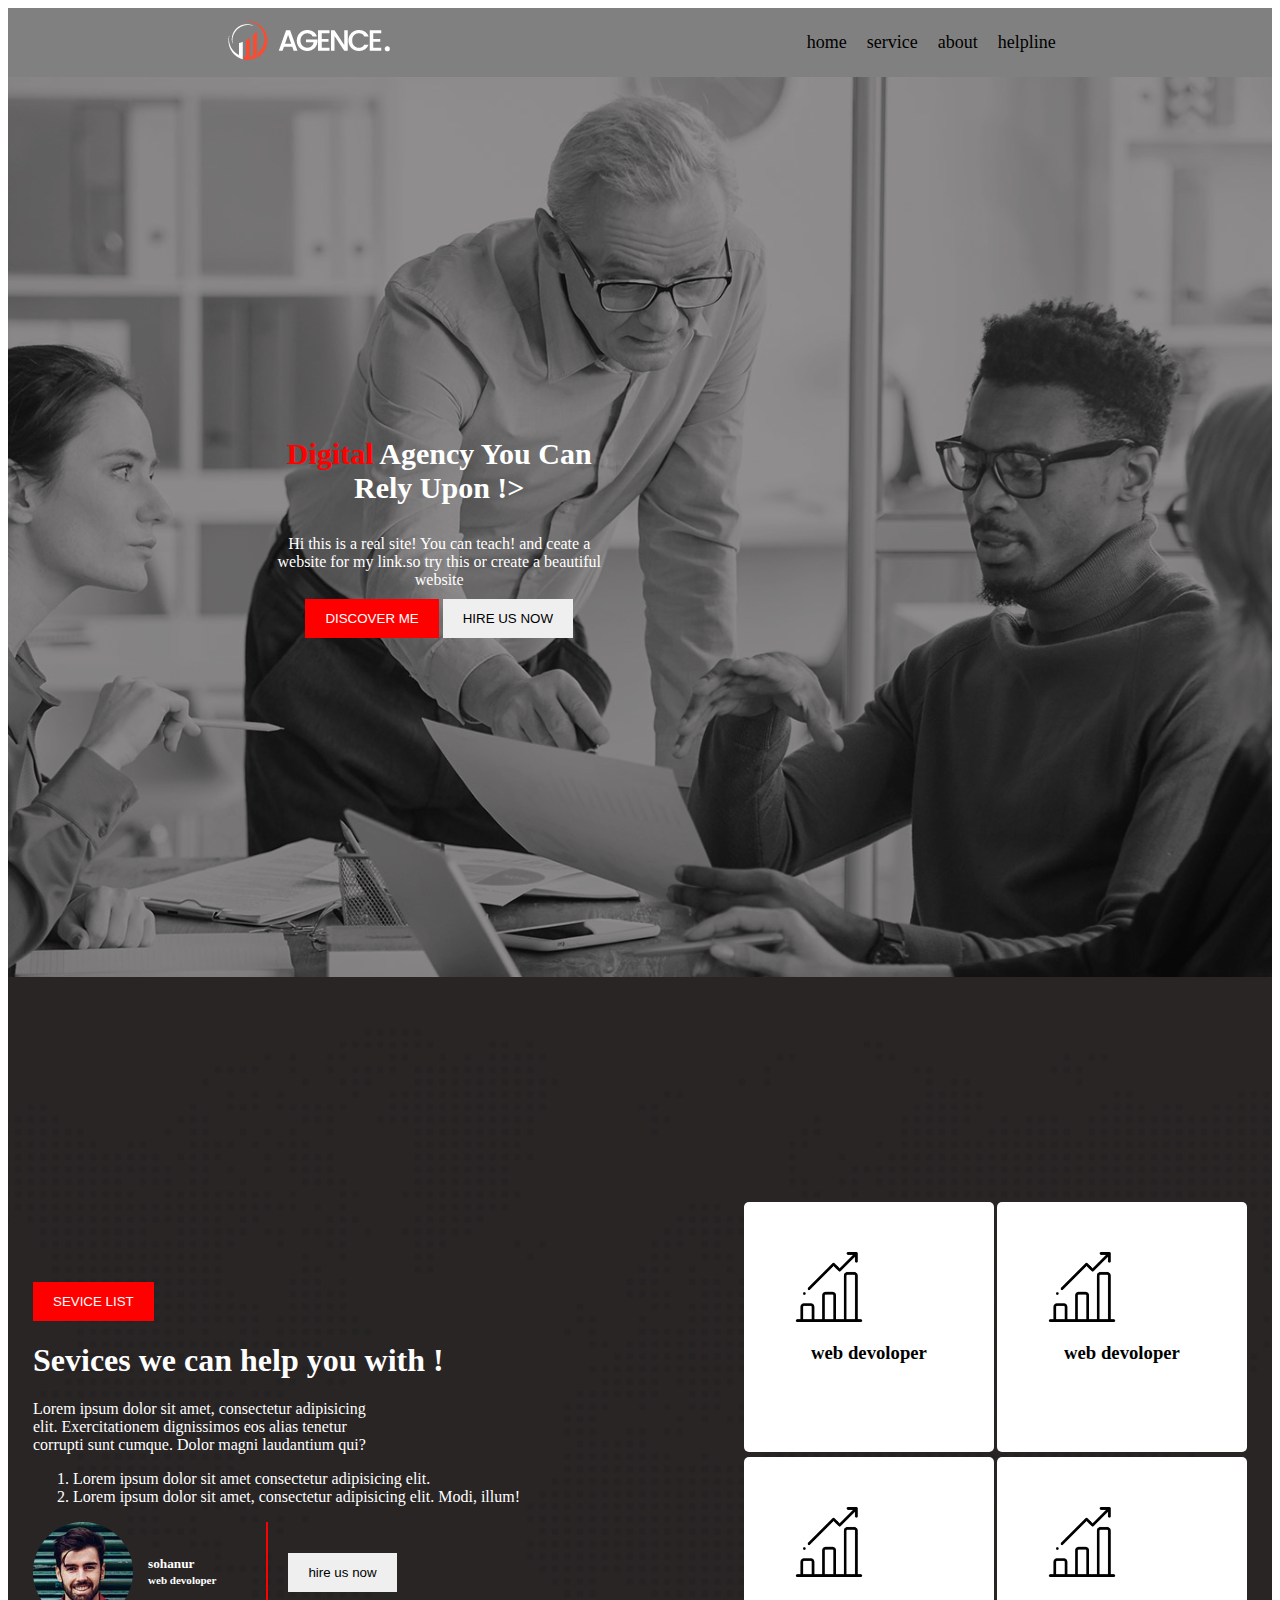
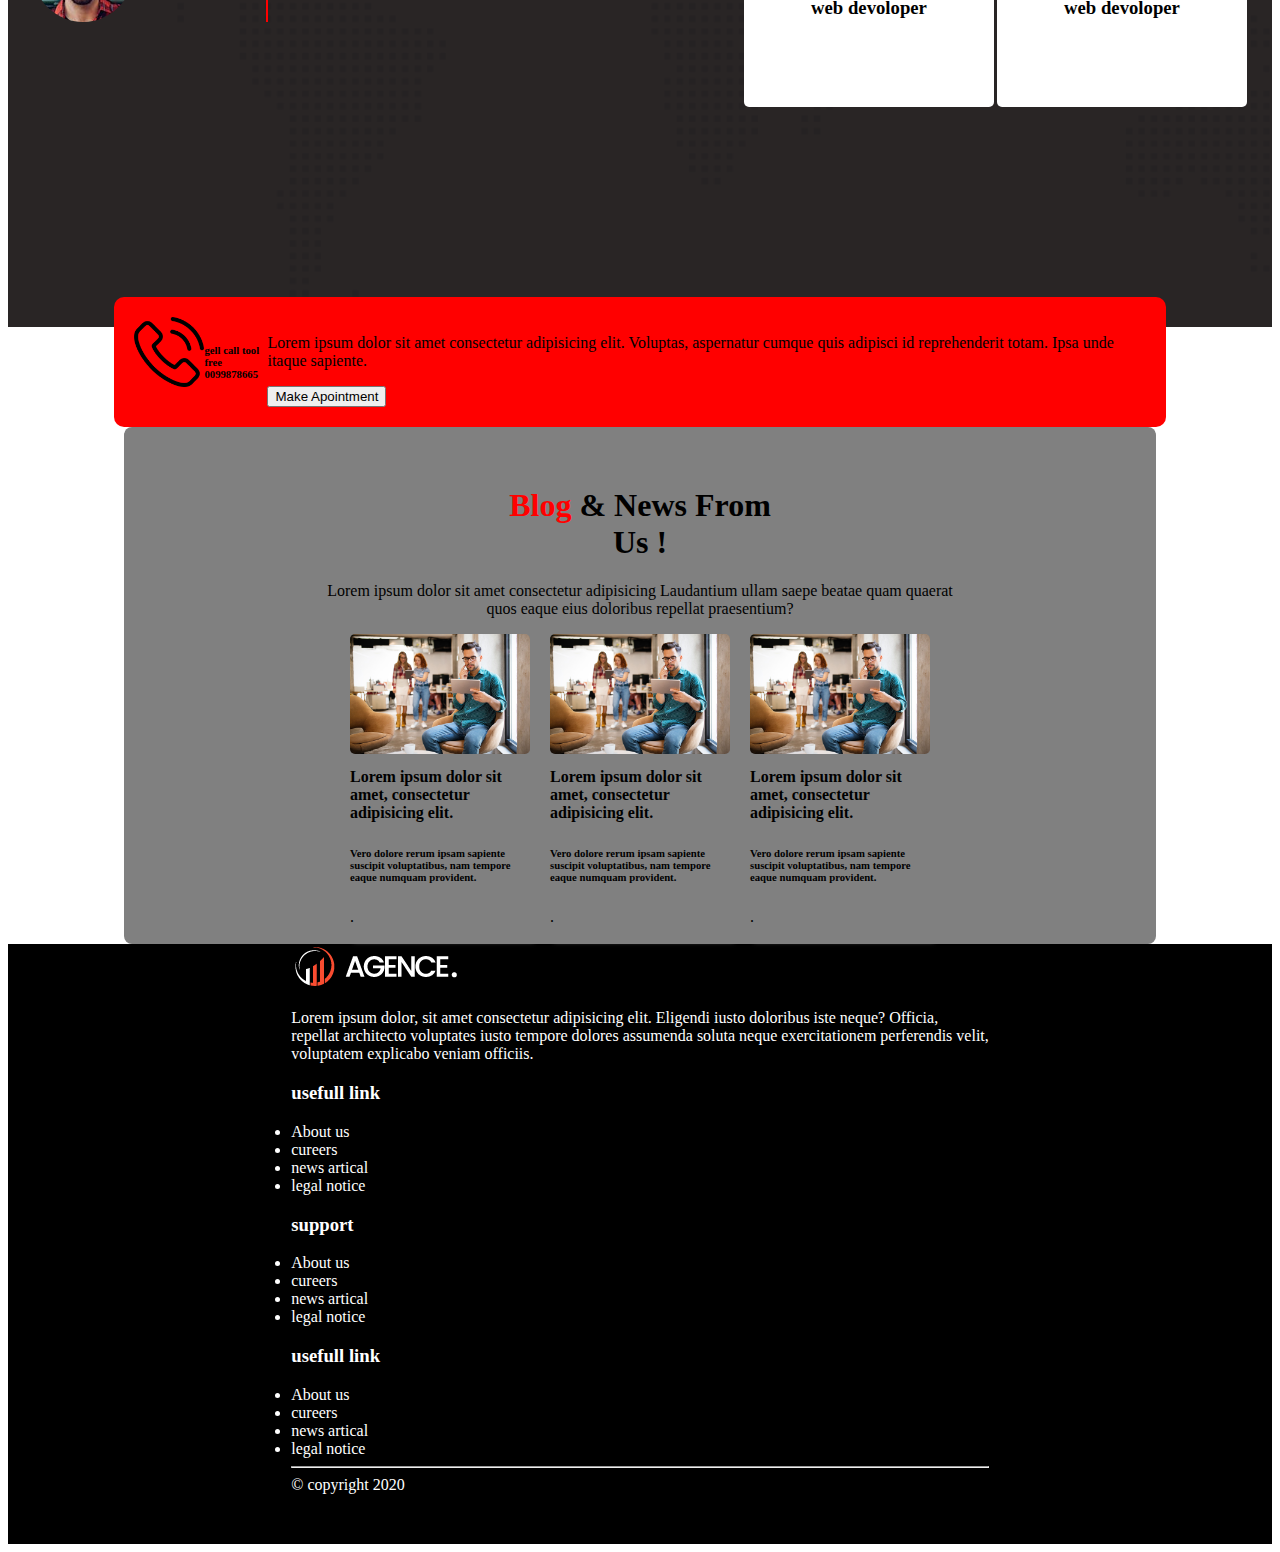
<file: asset/index.html>
<!DOCTYPE html>
<html lang="en">

<head>
    <meta charset="UTF-8">
    <meta name="viewport" content="width=device-width, initial-scale=1.0">
    <title>Document</title>
    <link rel="stylesheet" href="styles.css">
</head>

<body>
    <header>
        <div class="nav-container">

            <div class="logo">
                <img src="logo/logo.png" alt="">


            </div>

            <div class="menus">

                <li>home </li>
                <li>service</li>
                <li>about</li>
                <li>helpline</li>


            </div>
        </div>

        <div class="banner-container">
            <div class="banner-info">
                <h1 class="title" > <span class="primary" >Digital</span> Agency You Can <br>Rely Upon !></h1>
                <p class="description">Hi this is a real site! You can teach! and ceate a website for my link.so try this or create a
                    beautiful website </p>

                <button class="btn-color">DISCOVER ME </button>
                <button class="btn">HIRE US NOW</button>

            </div>

        </div>


    </header>

    <main>
<div class="service-container">

<div class="left-side-info">
<button class="btn-color" >SEVICE LIST</button>
<h1>Sevices we can help you with !</h1>
<p class="service-description" >Lorem ipsum dolor sit amet, consectetur adipisicing elit. Exercitationem dignissimos eos alias tenetur corrupti sunt cumque. Dolor magni laudantium qui?</p>
<ol>
<li>Lorem ipsum dolor sit amet consectetur adipisicing elit.</li>
<li>Lorem ipsum dolor sit amet, consectetur adipisicing elit. Modi, illum!</li>

</ol>
<div class="author-container">
<div class="profaile-container">
<img class="author-img" src="/asset/image/author.jpg" alt="">
<h5> sohanur <br> <small>web devoloper</small> </h5>

</div>

<div class="author-button">

    <button class="btn" >hire us now
    </button>
</div>


</div>

</div>

<div class="right-side-container">

<div class="first-box">

<div class="box">

<img  class="icon" src="/asset/icons/bar-chart.png" alt="">
<h3>web devoloper</h3>

</div>
<div class="box">

<img  class="icon" src="/asset/icons/bar-chart.png" alt="">
<h3>web devoloper</h3>

</div>



</div>
<div class="first-box">

<div class="box">

<img  class="icon" src="/asset/icons/bar-chart.png" alt="">
<h3>web devoloper</h3>

</div>
<div class="box">

<img  class="icon" src="/asset/icons/bar-chart.png" alt="">
<h3>web devoloper</h3>

</div>



</div>



</div>



</div>


</div>

<div class="appoointment-container">

    <div class="phone-call">
    <img  class="icon" src="/asset/icons/phone-call.png" alt="">
    
    <h6>gell call tool <br>free 0099878665</h6>
    
    </div>
    <div class="phone-call-desc">
    
    <p>Lorem ipsum dolor sit amet consectetur adipisicing elit. Voluptas, aspernatur cumque quis adipisci id reprehenderit totam. Ipsa unde itaque sapiente.</p>
    
    <div class="appointment-btn">
    <button class="btn-primary" >Make Apointment</button>
    </div>
    
    
    </div>
    


</div>


<div class="blog-container">
<h1 class="blog-title" > <span class="primary" >Blog</span> & News From <br> Us !</h1>
<p class="blog-desk" >Lorem ipsum dolor sit amet consectetur adipisicing <elit class="br"></elit> Laudantium ullam saepe beatae quam quaerat <br> quos eaque eius doloribus repellat praesentium?</p>

<div class="cards">

<div class="card">
<img class="blog-img" src="/asset/image/blog-1.jpg" alt="">

<h4 class="card-title" > Lorem ipsum dolor sit amet, consectetur adipisicing elit. <br> <h6> Vero dolore rerum ipsam sapiente suscipit voluptatibus, nam tempore eaque numquam provident.</h6>. </h4>



</div>
<div class="card">
<img class="blog-img" src="/asset/image/blog-1.jpg" alt="">

<h4 class="card-title" > Lorem ipsum dolor sit amet, consectetur adipisicing elit. <br> <h6> Vero dolore rerum ipsam sapiente suscipit voluptatibus, nam tempore eaque numquam provident.</h6>. </h4>



</div>
<div class="card">
<img class="blog-img" src="/asset/image/blog-1.jpg" alt="">

<h4 class="card-title" > Lorem ipsum dolor sit amet, consectetur adipisicing elit. <br> <h6> Vero dolore rerum ipsam sapiente suscipit voluptatibus, nam tempore eaque numquam provident.</h6>. </h4>



</div>


</div>



</div>

    </main>

    <footer>
<div class="footer">
    <div  >
<img  src="/asset/logo/logo.png" alt="">
<p>Lorem ipsum dolor, sit amet consectetur adipisicing elit. Eligendi iusto doloribus iste neque? Officia,<br> repellat architecto voluptates iusto tempore dolores assumenda soluta neque exercitationem perferendis velit,<br> voluptatem explicabo veniam officiis. </p>

<!-- png -->

<div class="usefull-link">
<h3>usefull link</h3>
<li>About us</li>
<li> cureers </li>
<li>news artical</li>
<li>legal notice</li>




</div>
<div class="support">
<h3>support</h3>
<li>About us</li>
<li> cureers </li>
<li>news artical</li>
<li>legal notice</li>




</div>
<div class="usefull-link">
<h3>usefull link</h3>
<li>About us</li>
<li> cureers </li>
<li>news artical</li>
<li>legal notice</li>




</div>
<hr>
&copy copyright 2020

</div>

</div>



    </footer>


</body>

</html>
</file>
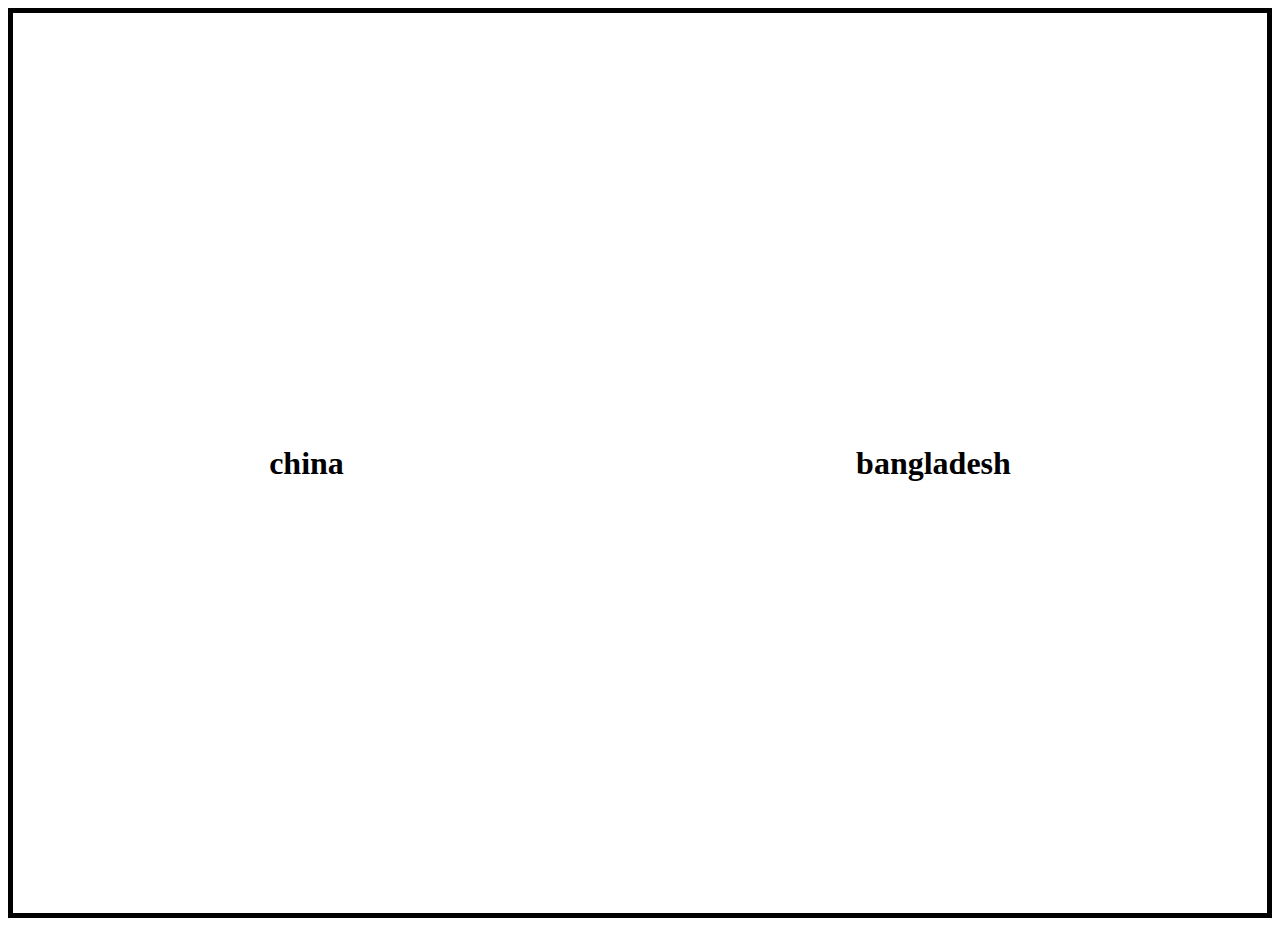
<file: asset/flex.html>
<!DOCTYPE html>
<html lang="en">
<head>
    <meta charset="UTF-8">
    <meta name="viewport" content="width=device-width, initial-scale=1.0">
    <title>Document</title>
    <link rel="stylesheet" href="flex.css">
</head>
<body>
   <div class="banner-container">

<h1>bangladesh</h1>
<h1>china</h1>


   </div>
</body>
</html>
</file>
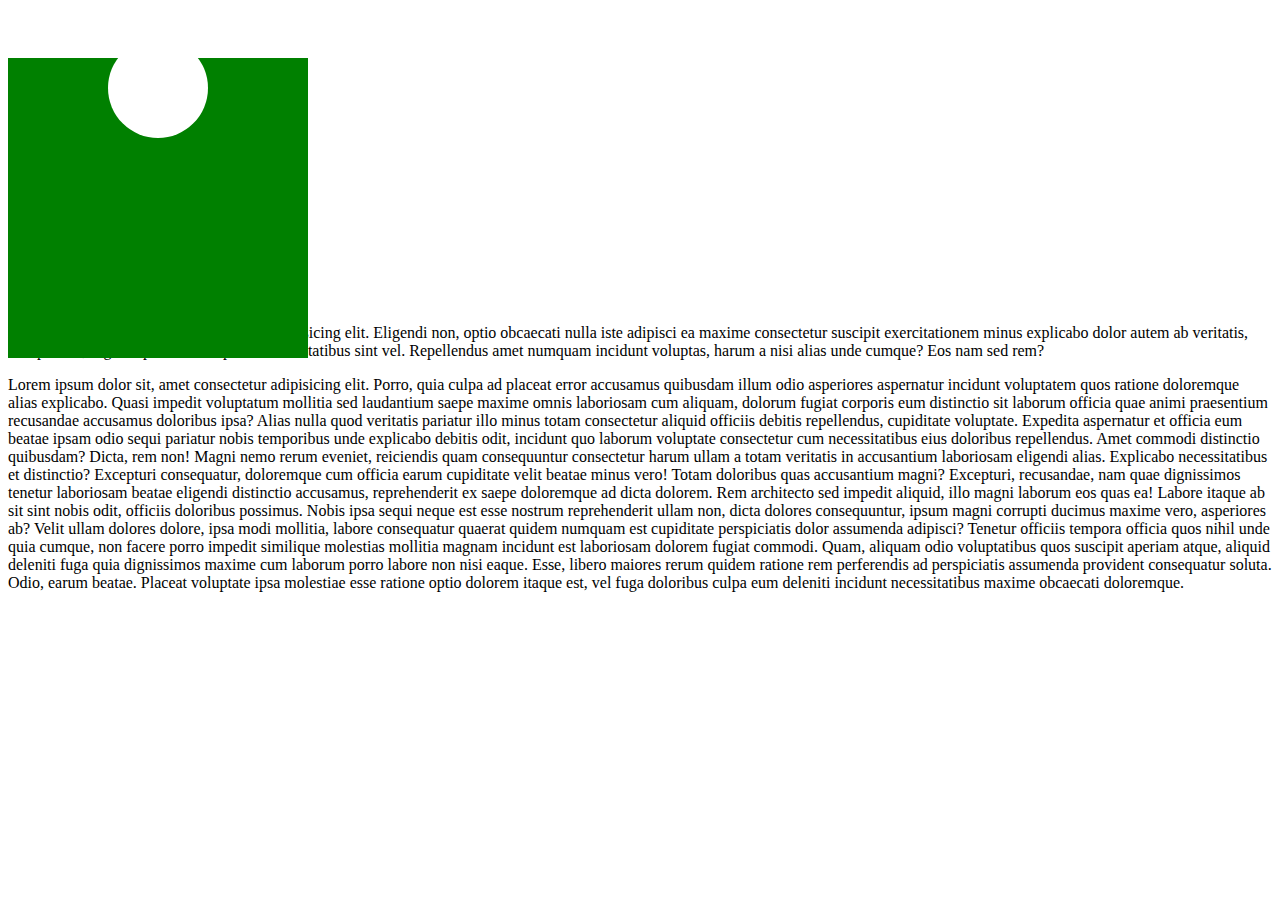
<file: asset/positon.html>
<!DOCTYPE html>
<html lang="en">
<head>
    <meta charset="UTF-8">
    <meta name="viewport" content="width=device-width, initial-scale=1.0">
    <title>Document</title>
    <link rel="stylesheet" href="position.css">
</head>
<body>
    


<div class="green">
<div class="red">


</div>


</div>
<p>Lorem ipsum, dolor sit amet consectetur adipisicing elit. Eligendi non, optio obcaecati nulla iste adipisci ea maxime consectetur suscipit exercitationem minus explicabo dolor autem ab veritatis, iure placeat, fuga corporis! Illum porro necessitatibus sint vel. Repellendus amet numquam incidunt voluptas, harum a nisi alias unde cumque? Eos nam sed rem?</p>
<p>Lorem ipsum dolor sit, amet consectetur adipisicing elit. Porro, quia culpa ad placeat error accusamus quibusdam illum odio asperiores aspernatur incidunt voluptatem quos ratione doloremque alias explicabo. Quasi impedit voluptatum mollitia sed laudantium saepe maxime omnis laboriosam cum aliquam, dolorum fugiat corporis eum distinctio sit laborum officia quae animi praesentium recusandae accusamus doloribus ipsa? Alias nulla quod veritatis pariatur illo minus totam consectetur aliquid officiis debitis repellendus, cupiditate voluptate. Expedita aspernatur et officia eum beatae ipsam odio sequi pariatur nobis temporibus unde explicabo debitis odit, incidunt quo laborum voluptate consectetur cum necessitatibus eius doloribus repellendus. Amet commodi distinctio quibusdam? Dicta, rem non! Magni nemo rerum eveniet, reiciendis quam consequuntur consectetur harum ullam a totam veritatis in accusantium laboriosam eligendi alias. Explicabo necessitatibus et distinctio? Excepturi consequatur, doloremque cum officia earum cupiditate velit beatae minus vero! Totam doloribus quas accusantium magni? Excepturi, recusandae, nam quae dignissimos tenetur laboriosam beatae eligendi distinctio accusamus, reprehenderit ex saepe doloremque ad dicta dolorem. Rem architecto sed impedit aliquid, illo magni laborum eos quas ea! Labore itaque ab sit sint nobis odit, officiis doloribus possimus. Nobis ipsa sequi neque est esse nostrum reprehenderit ullam non, dicta dolores consequuntur, ipsum magni corrupti ducimus maxime vero, asperiores ab? Velit ullam dolores dolore, ipsa modi mollitia, labore consequatur quaerat quidem numquam est cupiditate perspiciatis dolor assumenda adipisci? Tenetur officiis tempora officia quos nihil unde quia cumque, non facere porro impedit similique molestias mollitia magnam incidunt est laboriosam dolorem fugiat commodi. Quam, aliquam odio voluptatibus quos suscipit aperiam atque, aliquid deleniti fuga quia dignissimos maxime cum laborum porro labore non nisi eaque. Esse, libero maiores rerum quidem ratione rem perferendis ad perspiciatis assumenda provident consequatur soluta. Odio, earum beatae. Placeat voluptate ipsa molestiae esse ratione optio dolorem itaque est, vel fuga doloribus culpa eum deleniti incidunt necessitatibus maxime obcaecati doloremque.</p>


</body>
</html>
</file>
<file: asset/styles.css>
.nav-container {
    display: flex;
    background-color: gray;
    padding: 10px;
    justify-content: space-around;
    align-items: center;
}

.menus {
    display: flex;
    list-style: none;
    gap: 20px;
    font-size: 18px;
}

.banner-container {

    height: 100vh;
    background-image: url(./image/background.jpg);
    background-blend-mode: overlay;
    background-position: center;
    background-repeat: no-repeat;
    background-size: cover;
    text-align: center;
    display: flex;
    align-items: center;
    background-color: rgb(73, 72, 72);
  padding-left: 80px;


}

.title {
    font-size: 30px;
    font-weight: bold;
    color: white;
}

.primary {

    color: red;
}

.description {

    color: white;
    padding: 10px;
    width: 50%;
    text-align: center;
    margin: auto;
}

.btn {
    padding: 12px 20px;
    border: none;
}

.btn-color {
    background-color: red;
    border: none;
    padding: 12px 20px;
    color: white;
}

.service-container {
    height: 100vh;
    background-image: url(./image/footer-bg.png);
    background-blend-mode: overlay;
    background-position: center;
    background-repeat: no-repeat;
    background-size: cover;
    background-color: rgb(41, 37, 37);
    color: white;
    display: flex;
   padding: 25px;
   
    align-items: center;
}

.icon {
    width: 70px;
    margin-bottom: 20px;
    display: flex;

}

.box {
    width: 150px;
    height: 150px;
    padding: 50px;
    background-color: white;
    color: black;
text-align: center;
 border-radius: 5px;
 /* box-shadow: 4px 4px 8px gray ; */

}
.service-description{
    width: 50%;
}

.first-box{
    display: flex;
    gap: 3px;
    margin-top: 5px;
    align-items: center;
   
}
.second-tow-box{
    display: flex;
align-items: center;
width: 150px;
height: 150px;
padding: 50px;
border-radius: 3px;
padding: 50px;
   
  
}


.author-img{
width: 100px;
height: 100px;
    border-radius: 50px;
}

.author-container{
    display: flex;
    gap: 20px;
    align-items: center;
}
.profaile-container{
    display: flex;
    align-items: center;
    gap: 15px;
    border-right:2px solid red;
    padding-right: 50px;
}

.phone-call{
    display: flex;
    align-items: center;
}
.appoointment-container{

display: flex;
justify-content: space-around;
width: 80%;
margin: auto;
background-color: red;
padding: 20px;
border-radius: 10px;
margin-top: -30px;
align-items: center;


}
.blog-title{

color: black;
text-align: center;
margin-top: 50px;

}
.blog-desk{
text-align: center;

}

.card{
width: 180px;
height: 300px;
/* background-color: blue; */
box-shadow:4px 8px 4px gray;

}

.blog-img{

width: 100%;
border-radius: 5px;

}
.card-title{
margin-top: 10px;
margin-bottom: 10px;

}
.cards{
display: flex;
justify-content: center;
gap: 20px;

}

.blog-container{
background-color: gray;
height: 80%;
width: 80%;
margin: auto;
padding: 10px;
border-radius: 8px;

}

footer{
    background-color: black;
    height: 600px;
    width: 100%;
    color: white;
    display: flex;
    justify-content: center;
  


}
/* 
.text-color{
color: white;

} */

/* .desk1{
    color: white;
    display: flex;
   text-align: center; */
}
.support{

    display: flex;
    justify-content: center;
    padding: auto;

   
  
    
   
}
</file>
<file: asset/flex.css>
.banner-container{

    display: flex;
    justify-content: space-around;
    height: 100vh;
    border: 5px solid black;
    align-items: center;
    flex-direction: row-reverse;
}
</file>
<file: asset/position.css>
.green {
    width: 300px;
    height: 300px;
    background-color: green;
    position: relative;

    top: 50px;
}

.red {
    width: 100px;
    height: 100px;
    background-color: white;
    border-radius: 50px;
    position: absolute;
    margin-top: -20px;
    margin-left: 100px;

}
</file>
